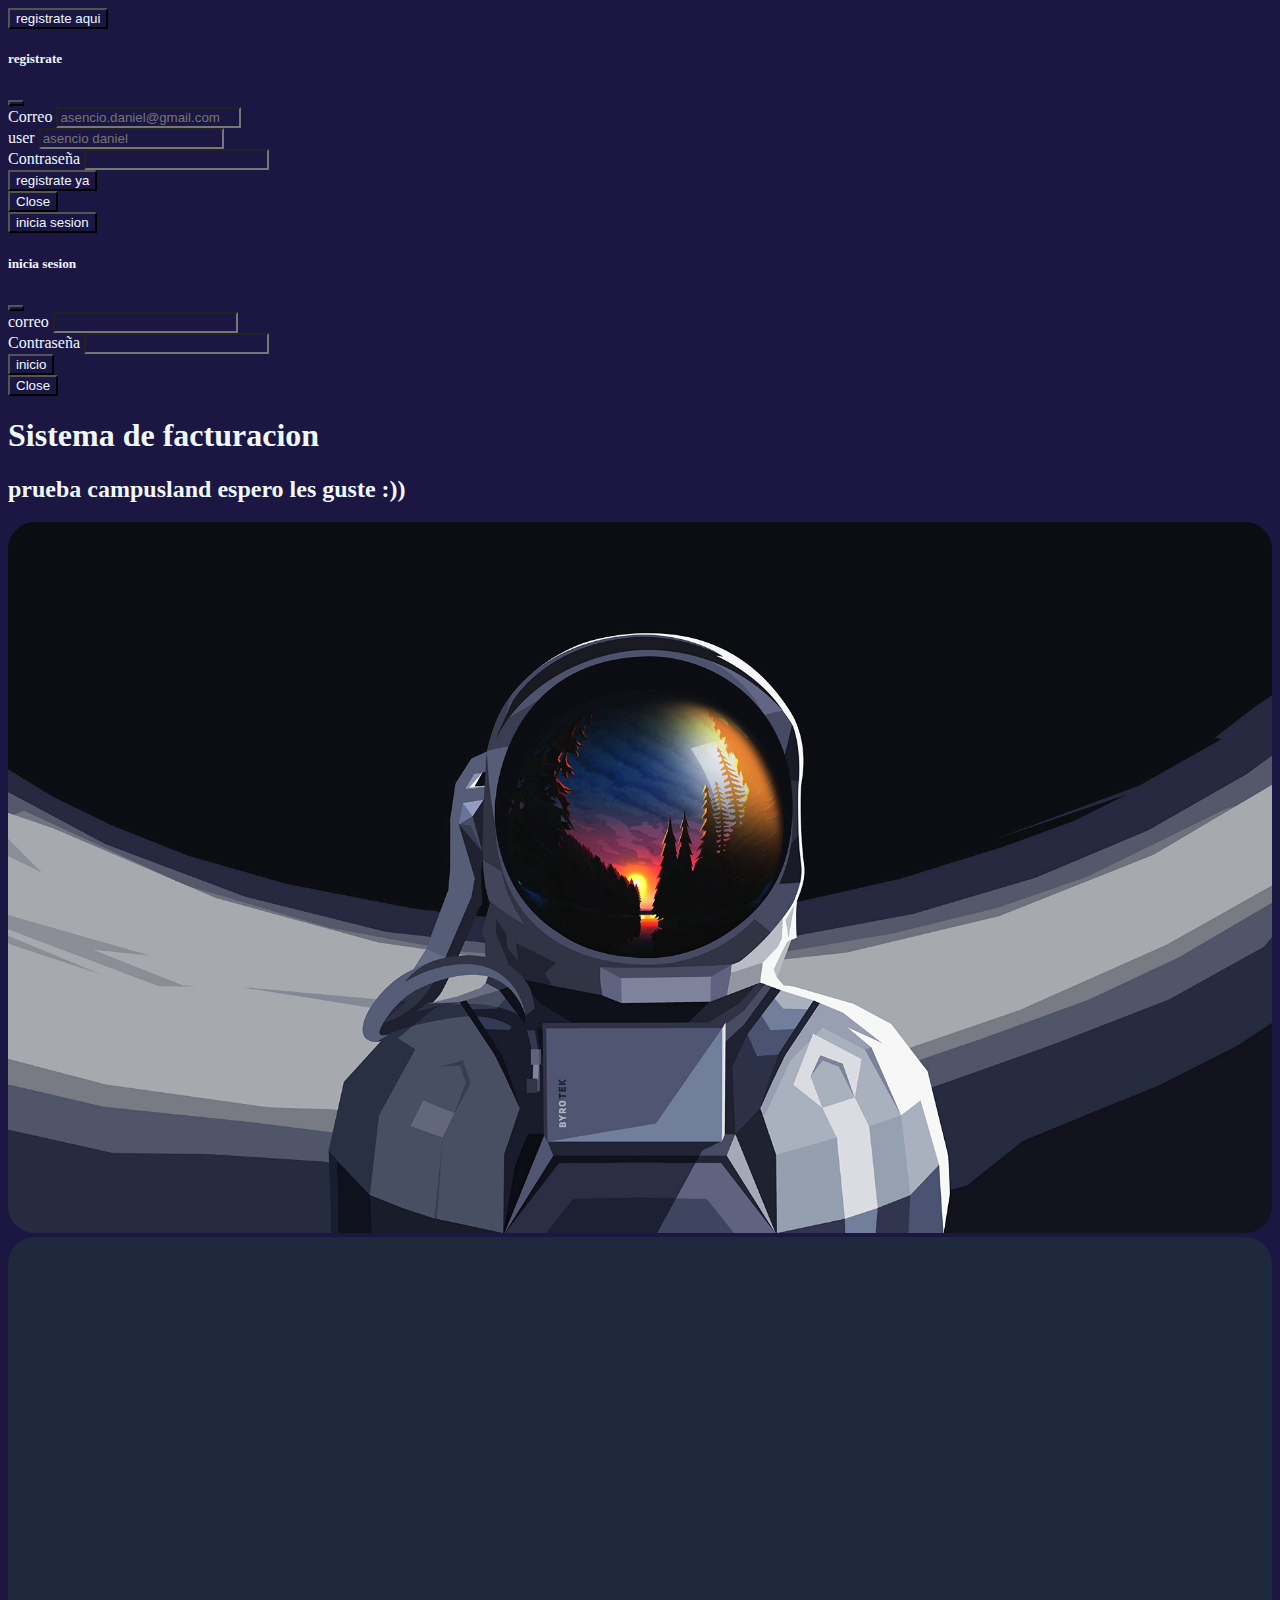
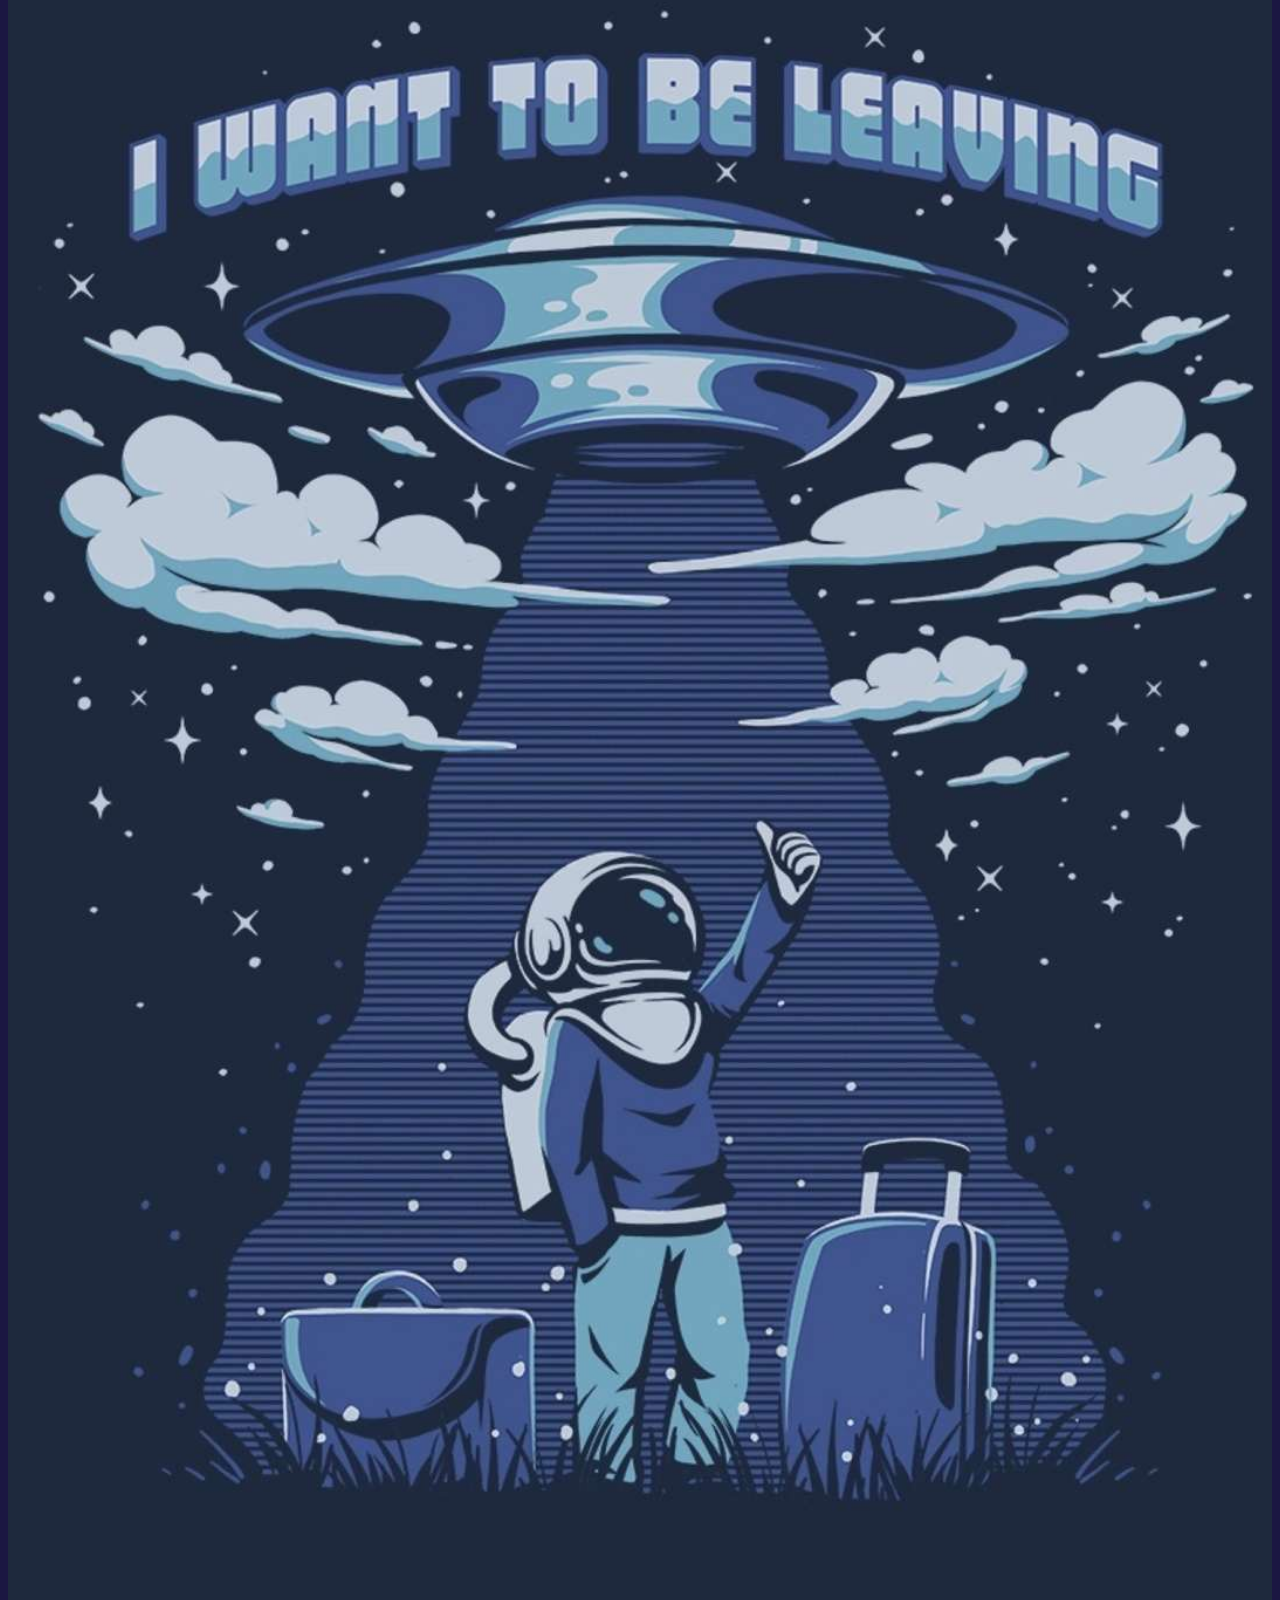
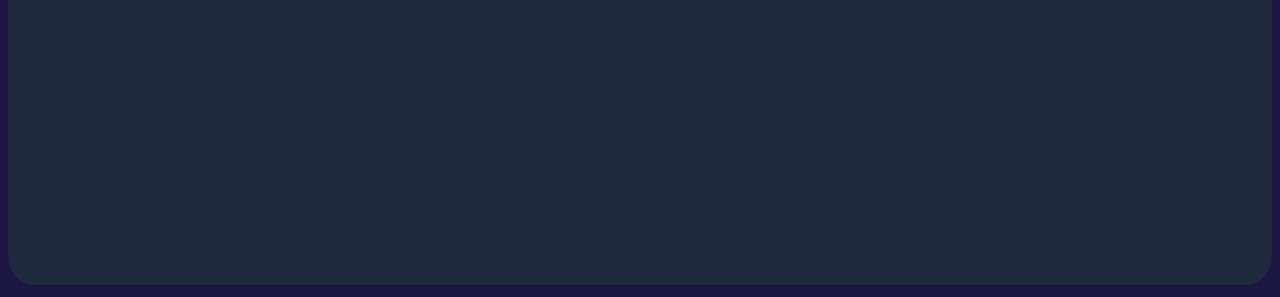
<file: index.html>
<!DOCTYPE html>
<html lang="en">
<head>
    <meta charset="UTF-8">
    <meta http-equiv="X-UA-Compatible" content="IE=edge">
    <meta name="viewport" content="width=device-width, initial-scale=1.0">
    <link href="https://cdn.jsdelivr.net/npm/bootstrap@5.0.2/dist/css/bootstrap.min.css" rel="stylesheet" integrity="sha384-EVSTQN3/azprG1Anm3QDgpJLIm9Nao0Yz1ztcQTwFspd3yD65VohhpuuCOmLASjC" crossorigin="anonymous">
    <script src="https://cdn.jsdelivr.net/npm/bootstrap@5.0.2/dist/js/bootstrap.bundle.min.js" integrity="sha384-MrcW6ZMFYlzcLA8Nl+NtUVF0sA7MsXsP1UyJoMp4YLEuNSfAP+JcXn/tWtIaxVXM" crossorigin="anonymous"></script>
    <link rel="stylesheet" href="style.css">
    <script src="main.js" defer></script>
    <title>Document</title>
</head>
<body>
    <div class="container-fluid">
        <div class="container px-4 mt-5">
            <div class="row gx-5">
              <div class="col-sm-12 col-lg-6 col-xl-6">
               <div class="p-3 ">
                <!-- inicio -->
                    <!-- Button trigger modal -->
                    <button type="button" class="btn btn-danger fs-5 w-50" data-bs-toggle="modal" data-bs-target="#staticBackdrop">
                        registrate aqui
                      </button>
                      <!-- Modal -->
                      <div class="modal fade" id="staticBackdrop" data-bs-backdrop="static" data-bs-keyboard="false" tabindex="-1" aria-labelledby="staticBackdropLabel" aria-hidden="true">
                        <div class="modal-dialog">
                          <div class="modal-content">
                            <div class="modal-header">
                              <h5 class="modal-title" id="staticBackdropLabel">registrate</h5>
                              <button type="button" class="btn-close" data-bs-dismiss="modal" aria-label="Close"></button>
                            </div>
                            <div class="modal-body">
                                <!-- inicio -->
                                <form action="" id="form" >
                                    <div class="mb-3">
                                      <label for="email" class="form-label ">Correo</label>
                                      <input type="email" class="form-control" id="email" name="email" placeholder="asencio.daniel@gmail.com" aria-describedby="emailHelp">
                                    </div>

                                    <div class="mb-3">
                                        <label for="username" class="form-label">user</label>
                                        <input type="text" class="form-control" id="username" name="username" placeholder="asencio daniel">
                                      </div>

                                    <div class="mb-3">
                                      <label for="contraseña" class="form-label">Contraseña</label>
                                      <input type="password" class="form-control" id="contraseña" name="contraseña">
                                    </div>

                                    <button type="submit" class="btn btn-danger fs-5 w-100" >registrate ya</button>
                                  </form>
                                <!-- fin -->
                            </div>
                            <div class="modal-footer">
                              <button type="button" class="btn btn-secondary" data-bs-dismiss="modal">Close</button>
                            </div>
                          </div>
                        </div>
                      </div>
                <!-- fin -->
               </div>
               <!-- inicio -->
               <div class="col-sm-12 col-lg-12 col-xl-12 mt-2">
                    <div class="p-3 ">
                        <!-- modal de inicio -->
                            <!-- Button trigger modal -->
                            <button type="button" class="btn btn-success fs-5 w-50" data-bs-toggle="modal" data-bs-target="#exampleModal">
                                inicia sesion
                              </button>
                              <!-- Modal -->
                              <div class="modal fade" id="exampleModal" tabindex="-1" aria-labelledby="exampleModalLabel" aria-hidden="true">
                                <div class="modal-dialog">
                                  <div class="modal-content">
                                    <div class="modal-header">
                                      <h5 class="modal-title" id="exampleModalLabel">inicia sesion</h5>
                                      <button type="button" class="btn-close" data-bs-dismiss="modal" aria-label="Close"></button>
                                    </div>
                                    <div class="modal-body">
                                      <!-- formulario -->
                                      <form action="" id="formulario">
                                        <div class="mb-3">
                                          <label for="Correo" class="form-label">correo</label>
                                          <input type="email" class="form-control" id="Correo" name="coreo" aria-describedby="emailHelp">
                                        </div>
                                        <div class="mb-3">
                                          <label for="password" class="form-label">Contraseña</label>
                                          <input type="password" class="form-control" id="password" name="contra">
                                        </div>
                                        <button type="submit" class="btn btn-success fs-5 w-100">inicio</button>
                                      </form>
                                      <!-- formulario -->
                                    </div>
                                    <div class="modal-footer">
                                      <button type="button" class="btn btn-secondary" data-bs-dismiss="modal">Close</button>
                                    </div>
                                  </div>
                                </div>
                              </div>
                        <!-- fin del modal de inicio -->
                    </div>
               </div>
               <div class="col-sm-8 col-lg-8 col-xl-8 mt-5">
                    <div class="container py-5 ">
                        <h1>
                            Sistema de facturacion
                        </h1>
                        <h2>
                            prueba campusland espero les guste :))
                        </h2>
                    </div>
               </div>
               <!-- fin -->
              </div>
              <div class="col-sm-12 col-lg-6 col-xl-6">
                <div class="p-3  "><img src="./img/astronauta.jpeg" width="100%" style="border-radius: 3vh;" alt=""></div>
                <!-- col2 -->
                <div class="col-sm-12 col-lg-12 col-xl-12">
                    <div class="p-3  "><img src="./img/img2.jpg"  style="border-radius: 3vh; width: 100%;" alt=""></div>
                </div>
              </div>
            </div>
          </div>
         
    </div>
</body>
</html>
</file>
<file: style.css>
*{
    background-color: #1b1742;
    color: aliceblue;
}
</file>
